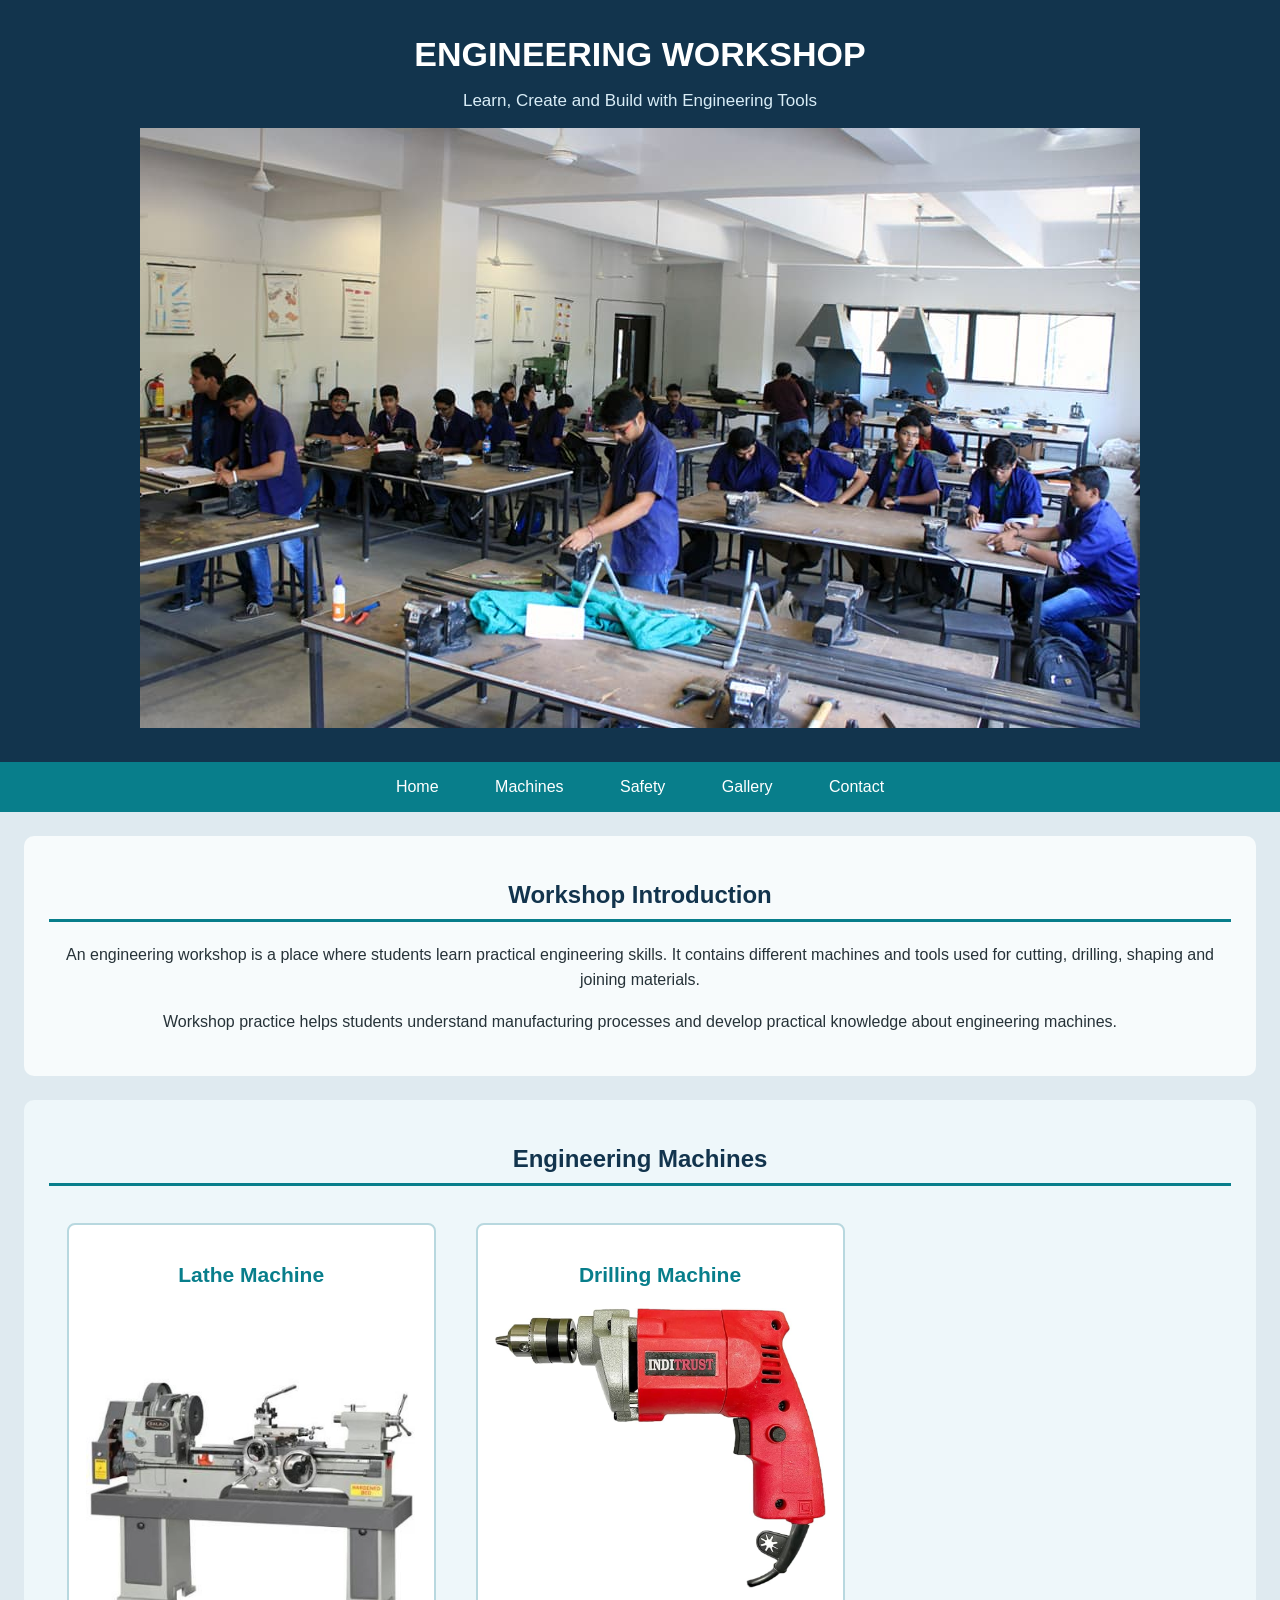
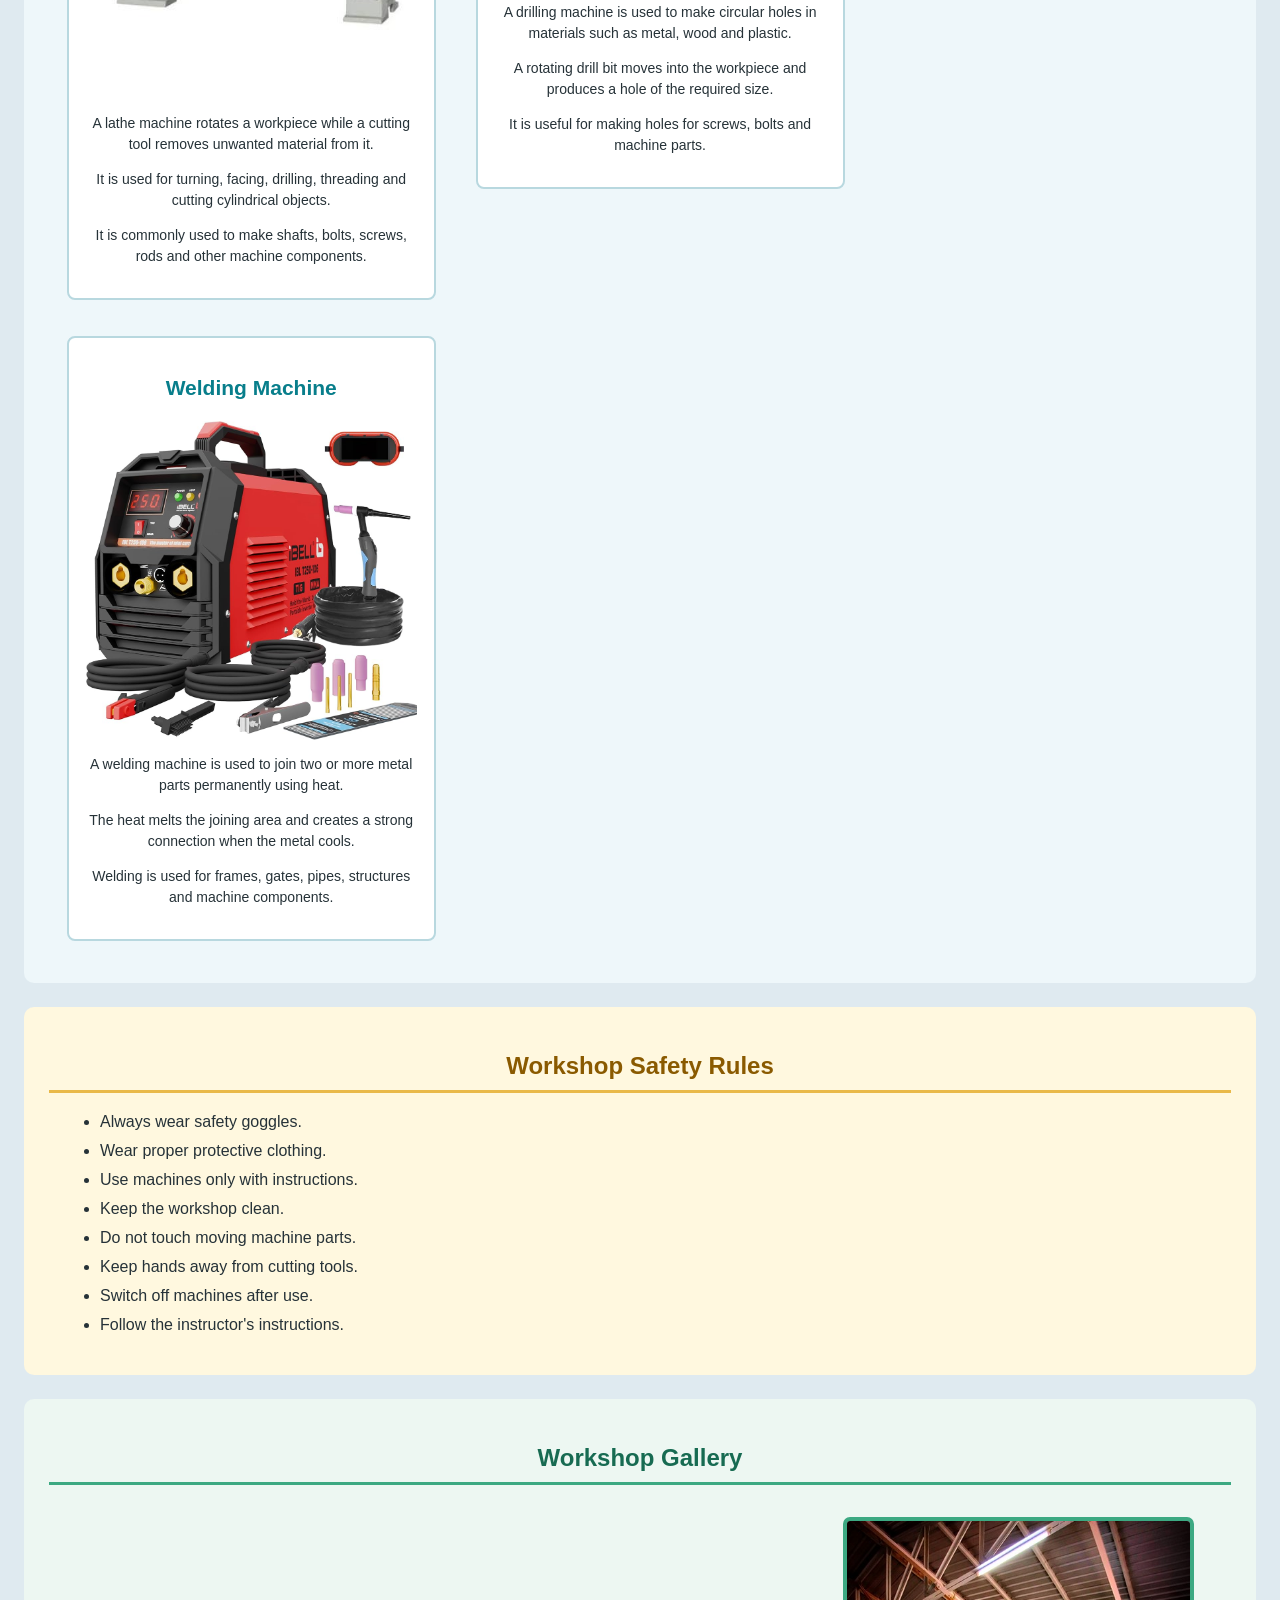
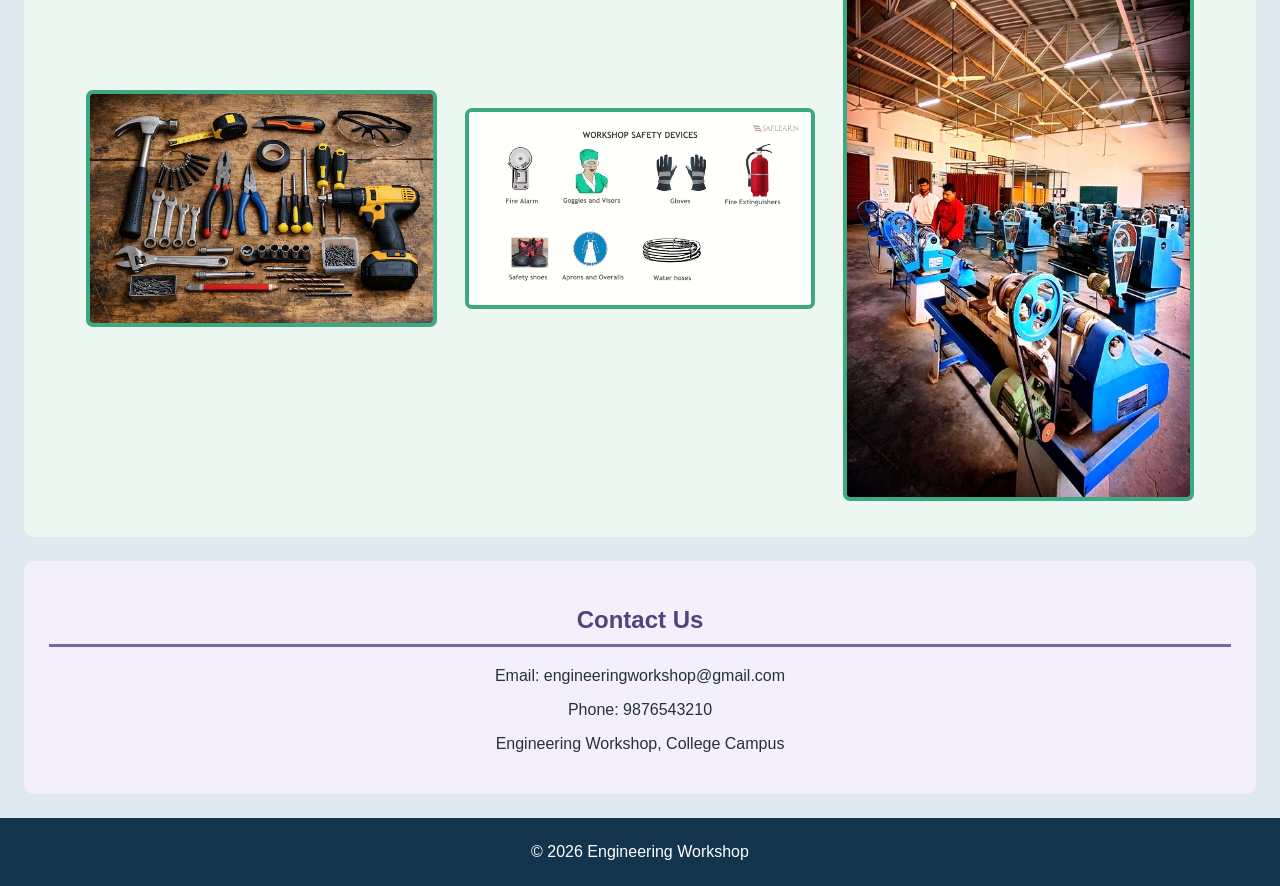
<file: index.html>
<!DOCTYPE html>
<html>
<head>
<meta charset="UTF-8">
<meta name="viewport" content="width=device-width, initial-scale=1">
<title>Engineering Workshop</title>

<style>
body{
    font-family:Arial,sans-serif;
    margin:0;
    background:#dfeaf0;
    color:#263238;
}

header{
    background:#12344d;
    color:white;
    text-align:center;
    padding:30px;
}

header h1{
    margin:5px;
    font-size:34px;
}

header p{
    font-size:17px;
    color:#d9edf7;
}

nav{
    background:#087e8b;
    text-align:center;
    padding:16px;
}

nav a{
    color:white;
    text-decoration:none;
    margin:12px;
    padding:9px 14px;
    font-size:16px;
    border-radius:5px;
}

nav a:hover{
    background:#f4a261;
    color:#172b3a;
}

nav a:active{
    background:#ffd166;
    color:#172b3a;
}

section{
    background:#fffdf8;
    margin:24px;
    padding:25px;
    border-radius:10px;
}

section h2{
    color:#12344d;
    text-align:center;
    border-bottom:3px solid #087e8b;
    padding-bottom:10px;
}

#home{
    text-align:center;
    background:#f7fbfc;
}

#home img{
    width:80%;
    height:auto;
    display:block;
    margin:18px auto;
    border:4px solid #087e8b;
    border-radius:8px;
}

#home p{
    font-size:16px;
    line-height:1.6;
}

#machines{
    background:#eef7fa;
}

article{
    width:28%;
    display:inline-block;
    vertical-align:top;
    margin:1.5%;
    padding:17px;
    text-align:center;
    border:2px solid #b8d8df;
    border-radius:8px;
    background:#ffffff;
}

article:hover{
    background:#fff3df;
    border-color:#f4a261;
    transform:translateY(-3px);
}

article h3{
    color:#087e8b;
    font-size:21px;
}

article img{
    width:100%;
    height:auto;
    display:block;
    margin:auto;
    border-radius:6px;
}

article img:hover{
    opacity:0.85;
}

article p{
    font-size:14px;
    line-height:1.5;
}

#safety{
    background:#fff8df;
}

#safety h2{
    color:#8a5a00;
    border-color:#e9b949;
}

li{
    margin:11px;
    font-size:16px;
}

li:hover{
    color:#087e8b;
}

#gallery{
    background:#edf7f2;
    text-align:center;
}

#gallery h2{
    color:#176b52;
    border-color:#3ca982;
}

#gallery img{
    width:29%;
    height:auto;
    margin:1%;
    vertical-align:middle;
    border:4px solid #3ca982;
    border-radius:7px;
}

#gallery img:hover{
    border-color:#f4a261;
    opacity:0.85;
}

#contact{
    background:#f3effb;
    text-align:center;
}

#contact h2{
    color:#55427a;
    border-color:#8064a2;
}

#contact p{
    font-size:16px;
}

footer{
    background:#12344d;
    color:white;
    text-align:center;
    padding:20px;
}

footer p{
    margin:5px;
}
</style>
</head>

<body>

<header>
<h1>ENGINEERING WORKSHOP</h1>
<p>Learn, Create and Build with Engineering Tools</p>
<img src="workshop.jpg" alt="Engineering Workshop">
</header>

<nav>
<a href="#home">Home</a>
<a href="#machines">Machines</a>
<a href="#safety">Safety</a>
<a href="#gallery">Gallery</a>
<a href="#contact">Contact</a>
</nav>

<section id="home">
<h2>Workshop Introduction</h2>

<p>
An engineering workshop is a place where students learn practical
engineering skills. It contains different machines and tools used
for cutting, drilling, shaping and joining materials.
</p>

<p>
Workshop practice helps students understand manufacturing processes
and develop practical knowledge about engineering machines.
</p>
</section>

<section id="machines">
<h2>Engineering Machines</h2>

<article>
<h3>Lathe Machine</h3>

<img src="lathe.jpg" alt="Lathe Machine">

<p>
A lathe machine rotates a workpiece while a cutting tool removes
unwanted material from it.
</p>

<p>
It is used for turning, facing, drilling, threading and cutting
cylindrical objects.
</p>

<p>
It is commonly used to make shafts, bolts, screws, rods and
other machine components.
</p>
</article>

<article>
<h3>Drilling Machine</h3>

<img src="drill.jpg" alt="Drilling Machine">

<p>
A drilling machine is used to make circular holes in materials
such as metal, wood and plastic.
</p>

<p>
A rotating drill bit moves into the workpiece and produces a hole
of the required size.
</p>

<p>
It is useful for making holes for screws, bolts and machine parts.
</p>
</article>

<article>
<h3>Welding Machine</h3>

<img src="welding.jpg" alt="Welding Machine">

<p>
A welding machine is used to join two or more metal parts
permanently using heat.
</p>

<p>
The heat melts the joining area and creates a strong connection
when the metal cools.
</p>

<p>
Welding is used for frames, gates, pipes, structures and
machine components.
</p>
</article>

</section>

<section id="safety">
<h2>Workshop Safety Rules</h2>

<ul>
<li>Always wear safety goggles.</li>
<li>Wear proper protective clothing.</li>
<li>Use machines only with instructions.</li>
<li>Keep the workshop clean.</li>
<li>Do not touch moving machine parts.</li>
<li>Keep hands away from cutting tools.</li>
<li>Switch off machines after use.</li>
<li>Follow the instructor's instructions.</li>
</ul>
</section>

<section id="gallery">
<h2>Workshop Gallery</h2>

<img src="tools.jpg" alt="Workshop Tools" >
<img src="safety.jpg" alt="Workshop Safety">
<img src="workshop2.jpg" alt="Workshop Activity">

</section>

<section id="contact">
<h2>Contact Us</h2>

<p>Email: engineeringworkshop@gmail.com</p>
<p>Phone: 9876543210</p>
<p>Engineering Workshop, College Campus</p>
</section>

<footer>
<p>© 2026 Engineering Workshop</p>
</footer>

</body>
</html>
</file>
